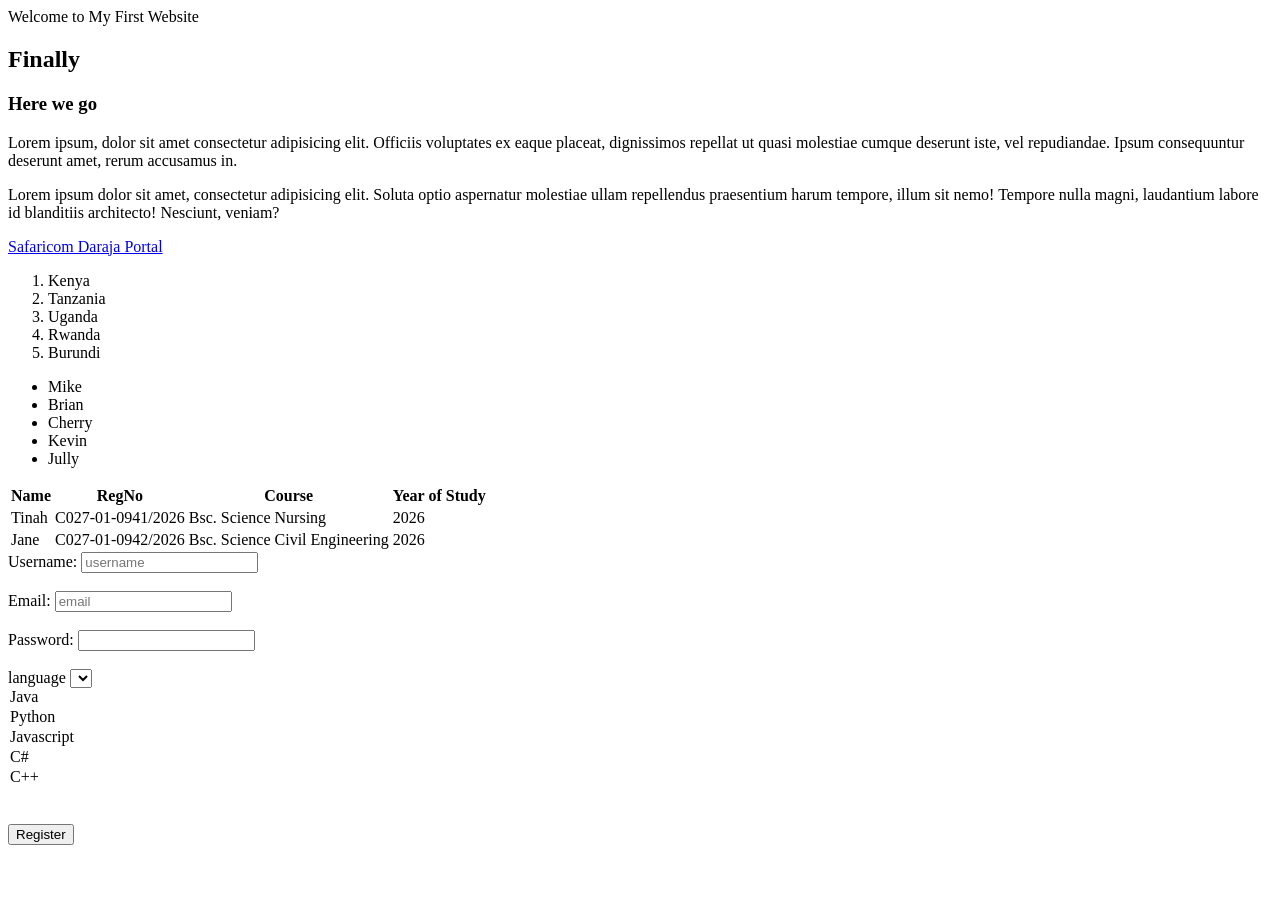
<file: frontend/index.html>
<!DOCTYPE html>
<html lang="en">
<head>
    <meta charset="UTF-8">
    <meta name="viewport" content="width=device-width, initial-scale=1.0">
    <title>My First Website</title>
</head>
<body>
    <hi>Welcome to My First Website</hi>
    <h2>Finally</h2>
    <h3>Here we go</h3>
    <p>Lorem ipsum, dolor sit amet consectetur adipisicing elit. Officiis voluptates ex eaque placeat, dignissimos repellat ut quasi molestiae cumque deserunt iste, vel repudiandae. Ipsum consequuntur deserunt amet, rerum accusamus in.</p>
    <p>Lorem ipsum dolor sit amet, consectetur adipisicing elit. Soluta optio aspernatur molestiae ullam repellendus praesentium harum tempore, illum sit nemo! Tempore nulla magni, laudantium labore id blanditiis architecto! Nesciunt, veniam?</p>

<a href="https://developer.safaricom.co.ke/" target="_blank">Safaricom Daraja Portal</a>
<ol>
    <li>Kenya</li>
    <li>Tanzania</li>
    <li>Uganda</li>
    <li>Rwanda</li>
    <li>Burundi</li>
</ol>
<ul>
    <li>Mike</li>
    <li>Brian</li>
    <li>Cherry</li>
    <li>Kevin</li>
    <li>Jully</li>
</ul>
<table>
    <thead>
         <tr>
        <th>Name</th>
        <th>RegNo</th>
        <th>Course</th>
        <th>Year of Study</th>
    </tr>
    </thead>
    <tbody>
        <tr>
            <td>Tinah</td>
            <td>C027-01-0941/2026</td>
            <td>Bsc. Science Nursing</td>
            <td>2026</td>
        </tr>
        <tr>
            <td>Jane</td>
            <td>C027-01-0942/2026</td>
            <td>Bsc. Science Civil Engineering</td>
            <td>2026</td>
        </tr>
    </tbody>
</table>

<form action="">
    <label for="username">Username:</label>
    <input type="text" id="username" name="username" required placeholder="username">
    <br><br>
    <label for="email">Email:</label>
    <input type="email" id="email" name="email" required placeholder="email">
    <br><br>
    <label for="password">Password:</label>
    <input type="password" id="password" name="password"> 
    <br><br>
    <label for="language">language</label>
    <select name="language" id="">language</select>
    <option value="java">Java</option>
    <option value="py">Python</option>
    <option value="js">Javascript</option>
    <option value="c#">C#</option>
    <option value="++">C++</option>
    <br><br>
    <button>Register</button>
</form>
</body>
</html>
</file>
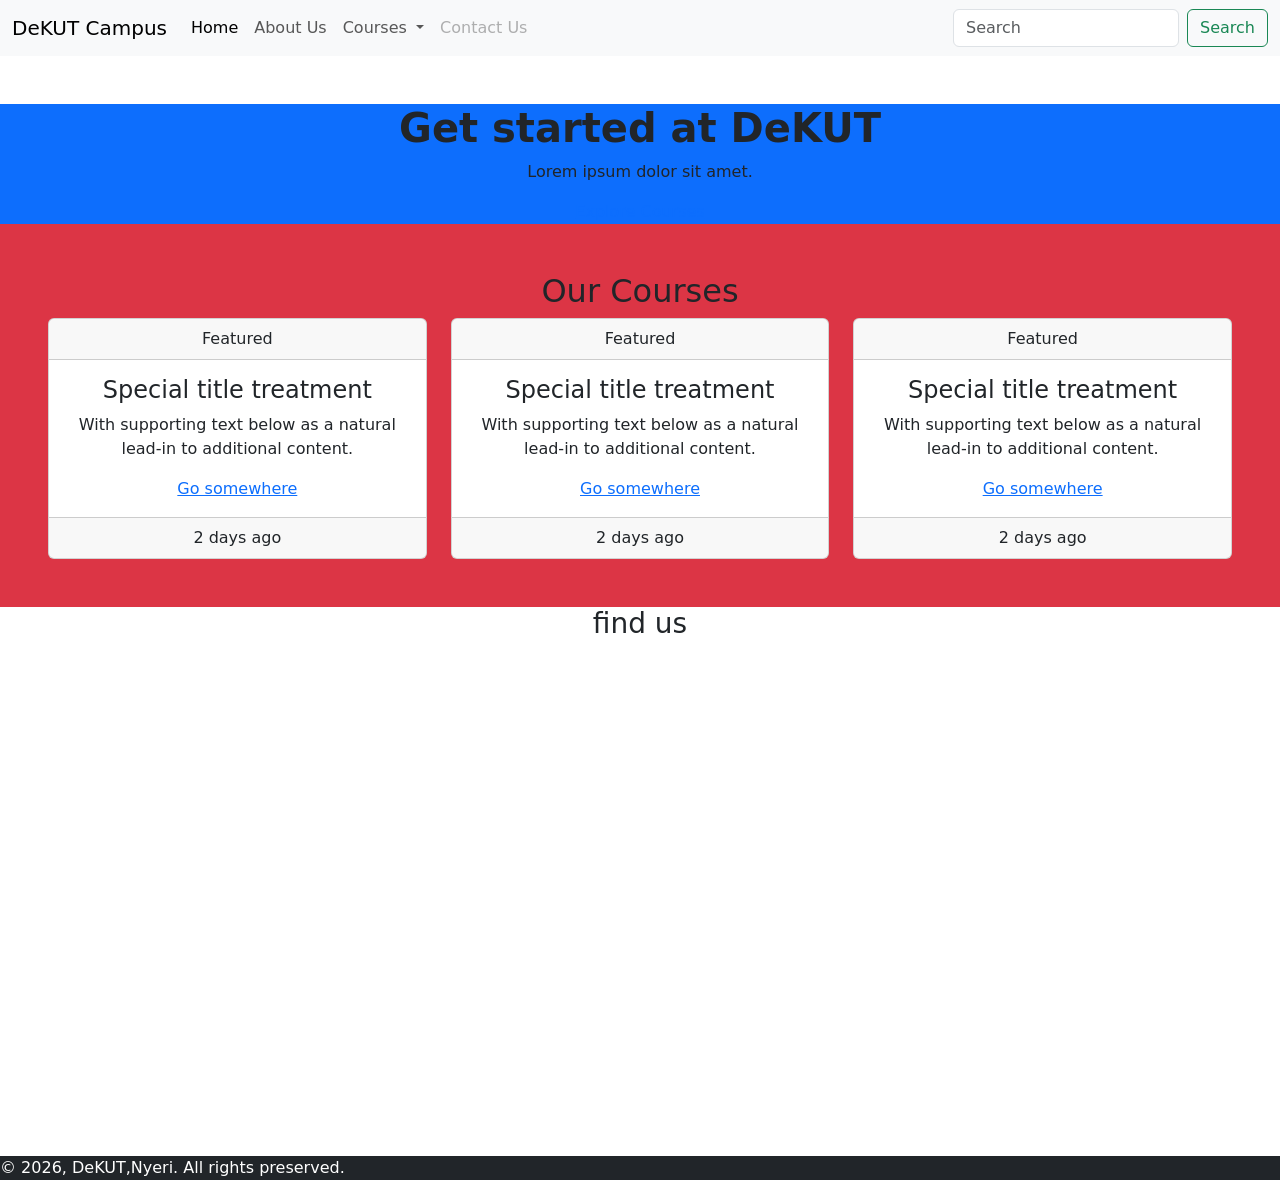
<file: frontend/bootstrap.html>
<!DOCTYPE html>
<html lang="en">
<head>
    <meta charset="UTF-8">
    <meta name="viewport" content="width=device-width, initial-scale=1.0">
    <title>Bootsrap Illustration</title>
    <link href="https://cdn.jsdelivr.net/npm/bootstrap@5.3.8/dist/css/bootstrap.min.css" rel="stylesheet">
</head>
<body>
    <nav class="navbar navbar-expand-lg bg-body-tertiary">
  <div class="container-fluid">
    <a class="navbar-brand" href="#">DeKUT Campus</a>
    <button class="navbar-toggler" type="button" data-bs-toggle="collapse" data-bs-target="#navbarScroll" aria-controls="navbarScroll" aria-expanded="false" aria-label="Toggle navigation">
      <span class="navbar-toggler-icon"></span>
    </button>
    <div class="collapse navbar-collapse" id="navbarScroll">
      <ul class="navbar-nav me-auto my-2 my-lg-0 navbar-nav-scroll" style="--bs-scroll-height: 100px;">
        <li class="nav-item">
          <a class="nav-link active" aria-current="page" href="#">Home</a>
        </li>
        <li class="nav-item">
          <a class="nav-link" href="#">About Us</a>
        </li>
        <li class="nav-item dropdown">
          <a class="nav-link dropdown-toggle" href="#" role="button" data-bs-toggle="dropdown" aria-expanded="false">
            Courses
          </a>
          <ul class="dropdown-menu">
            <li><a class="dropdown-item" href="#">Computer Science</a></li>
            <li><a class="dropdown-item" href="#">BBIT</a></li>
            <li><a class="dropdown-item" href="#">IT</a></li>
            <li><hr class="dropdown-divider"></li>
            <li><a class="dropdown-item" href="#">DSAIL</a></li>
          </ul>
        </li>
        <li class="nav-item">
          <a class="nav-link disabled" aria-disabled="true">Contact Us</a>
        </li>
      </ul>
      <form class="d-flex" role="search">
        <input class="form-control me-2" type="search" placeholder="Search" aria-label="Search"/>
        <button class="btn btn-outline-success" type="submit">Search</button>
      </form>
    </div>
  </div>
</nav>
<!--Hero section-->
<section class="bg-primary mt-5 text-center py-10">
    <div class="container">
        <h1 class="fw-bold">Get started at DeKUT</h1>
        <p>Lorem ipsum dolor sit amet.</p>
        <a href="#" class="btn-outline theme-warning">Explore Courses</a>
    </div>
</section>
<!--Main section-->
<section class="bg-danger p-5">
  <div>
    <h2 class="text-center">Our Courses</h2>
</div>
<div class="row">
  <div class="col-md-4">
    <div class="card text-center">
  <div class="card-header">
    Featured
  </div>
  <div class="card-body">
    <h4 class="card-title">Special title treatment</h4>
    <p class="card-text">With supporting text below as a natural lead-in to additional content.</p>
    <a href="#" class="btn-solid theme-primary mx-auto">Go somewhere</a>
  </div>
  <div class="card-footer fg-2">
    2 days ago
  </div>
</div>
  </div>
  <div class="col-md-4">
    <div class="card text-center">
  <div class="card-header">
    Featured
  </div>
  <div class="card-body">
    <h4 class="card-title">Special title treatment</h4>
    <p class="card-text">With supporting text below as a natural lead-in to additional content.</p>
    <a href="#" class="btn-solid theme-primary mx-auto">Go somewhere</a>
  </div>
  <div class="card-footer fg-2">
    2 days ago
  </div>
</div>
  </div>
  <div class="col-md-4">
    <div class="card text-center">
  <div class="card-header">
    Featured
  </div>
  <div class="card-body">
    <h4 class="card-title">Special title treatment</h4>
    <p class="card-text">With supporting text below as a natural lead-in to additional content.</p>
    <a href="#" class="btn-solid theme-primary mx-auto">Go somewhere</a>
  </div>
  <div class="card-footer fg-2">
    2 days ago
  </div>
</div>
  </div>
</div>
</section>
<!--Google maps-->
<section class="container text-center">
  <div>
    <h3>find us</h3>
    <iframe src="https://www.google.com/maps/embed?pb=!1m14!1m8!1m3!1d249.35780451602233!2d36.9585781!3d-0.3921454!3m2!1i1024!2i768!4f13.1!3m3!1m2!1s0x1828677edafb192b%3A0x80072dbde3b7b977!2sDEDAN%20K%C4%A8MATHI%20UNIVERSITY%20-%20Main%20Campus!5e0!3m2!1sen!2ske!4v1792132020040!5m2!1sen!2ske" width="800" height="500" style="border:0;" allowfullscreen="" loading="lazy" referrerpolicy="strict-origin-when-cross-origin"frameborder="0"></iframe>
  </div>
</section>
<!--footer-->
<footer class="bg-dark text-white text-center, py-3i">
  <p>&copy; 2026, DeKUT,Nyeri. All rights preserved.</p>
</footer>
   <script src="https://cdn.jsdelivr.net/npm/bootstrap@5.3.8/dist/js/bootstrap.bundle.min.js"></script>
</body>
</html>
</file>
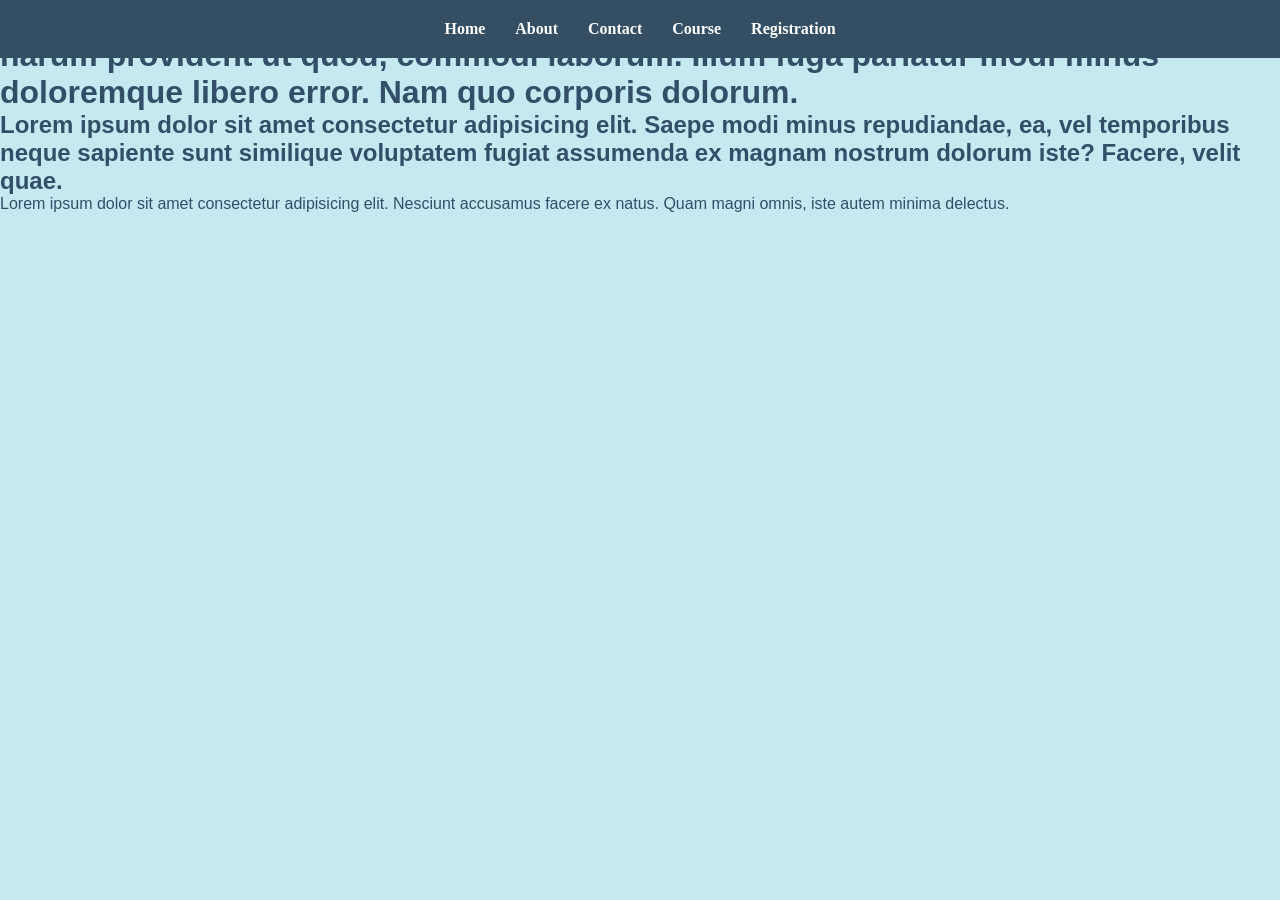
<file: frontend/home.html>
<!DOCTYPE html>
<html lang="en">
<head>
    <meta charset="UTF-8">
    <meta name="viewport" content="width=device-width, initial-scale=1.0">
    <title>Welcome to E-mobilis</title>
    <!--link to css-->
    <link rel="stylesheet" href="styles.css">
</head>
<body>
    <header>
        <nav>
            <ul>
                <li> <a href="#">Home</a></li>
                <li> <a href="#">About</a></li>
                <li> <a href="#">Contact</a></li>
                <li> <a href="#">Course</a></li>
                <li> <a href="#">Registration</a></li>
            </ul>
        </nav>
    </header>
    <div class="hero">
        <h1>Lorem ipsum dolor sit amet consectetur adipisicing elit. Velit libero nobis explicabo harum provident ut quod, commodi laborum. Illum fuga pariatur modi minus doloremque libero error. Nam quo corporis dolorum.</h1>
        <h2>Lorem ipsum dolor sit amet consectetur adipisicing elit. Saepe modi minus repudiandae, ea, vel temporibus neque sapiente sunt similique voluptatem fugiat assumenda ex magnam nostrum dolorum iste? Facere, velit quae.</h2>

        <p>Lorem ipsum dolor sit amet consectetur adipisicing elit. Nesciunt accusamus facere ex natus. Quam magni omnis, iste autem minima delectus.</p>
    </div>

</body>
</html>
</file>
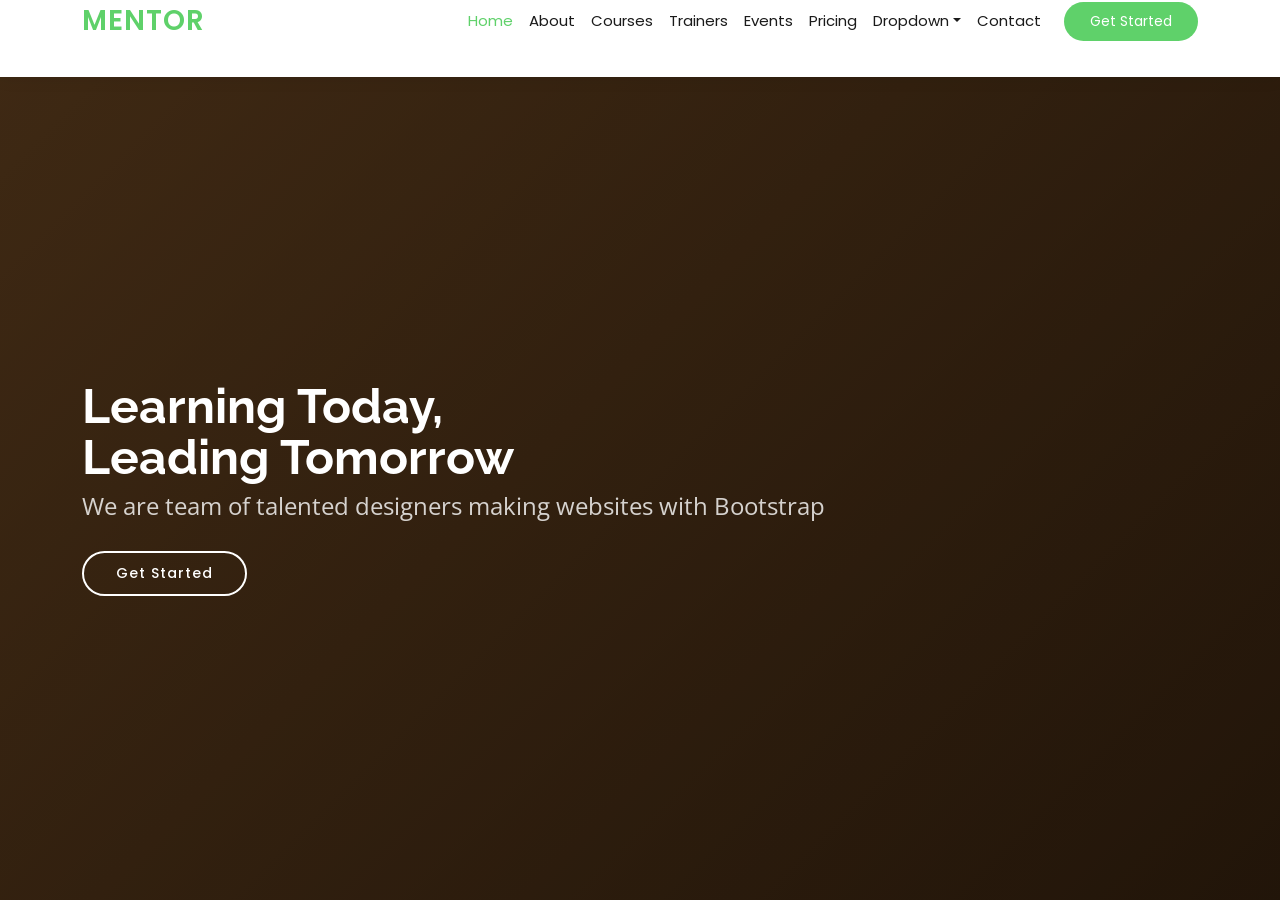
<file: frontend/homepage.html>
<!DOCTYPE html>
<html lang="en">
<head>
  <meta charset="utf-8">
  <meta name="viewport" content="width=device-width, initial-scale=1">
  <title>Mentor - Home</title>

  <!-- Google Fonts -->
  <link href="https://fonts.googleapis.com/css2?family=Open+Sans:wght@400;600&family=Poppins:wght@400;500&family=Raleway:wght@600;700&display=swap" rel="stylesheet">
  <!-- Bootstrap 5 CSS -->
  <link href="https://cdn.jsdelivr.net/npm/bootstrap@5.3.3/dist/css/bootstrap.min.css" rel="stylesheet">

  <style>
    :root {
      --brand: #5fd16a;
      --brand-dark: #4cc058;
      --text: #1a1a1a;
    }
    body { font-family: "Open Sans", sans-serif; color: var(--text); }

    /* ---------- Header ---------- */
    #header {
      height: 77px;
      background: #fff;
      box-shadow: 0 2px 15px rgba(0, 0, 0, .08);
    }
    #header .navbar { height: 100%; padding: 0; }
    .logo {
      font-family: "Poppins", sans-serif;
      font-size: 28px;
      font-weight: 600;
      letter-spacing: 1px;
      text-transform: uppercase;
      color: var(--brand);
      text-decoration: none;
    }
    .logo:hover { 
        color: var(--brand-dark);
     }

    .navbar-nav .nav-link {
      font-family: "Poppins", sans-serif;
      font-size: 15px;
      color: var(--text);
      padding: 10px 13px;
    }
    .navbar-nav .nav-link:hover,
    .navbar-nav .nav-link.active { color: var(--brand); }
    .dropdown-menu { border: 0; box-shadow: 0 0 30px rgba(0, 0, 0, .1); }
    .dropdown-item:hover { color: var(--brand); background: transparent; }

    .btn-get-started {
      background: var(--brand);
      color: #fff;
      font-family: "Poppins", sans-serif;
      font-size: 14px;
      padding: 8px 25px;
      border-radius: 50px;
      margin-left: 15px;
      transition: .3s;
    }
    .btn-get-started:hover { 
      background: var(--brand-dark); color: #fff;
     }

    /* ---------- Hero ---------- */
    #hero {
      min-height: calc(100vh - 77px);
      background:
        linear-gradient(rgba(0, 0, 0, .55), rgba(0, 0, 0, .55)),
        url("https://images.unsplash.com/photo-1562346531-6fd51e998566?w=500&auto=format&fit=crop&q=60&ixlib=rb-4.1.0&ixid=NHwxMjA3fDA%3D") center center / cover no-repeat,
        linear-gradient(135deg, #8a5a2b, #4a2e14);
      display: flex;
      align-items: center;
      color: #fff;
    }
    #hero h1 {
      font-family: "Raleway", sans-serif;
      font-weight: 700;
      font-size: 48px;
      line-height: 1.05;
      margin: 0 0 10px;
    }
    #hero h2 {
      font-size: 24px;
      font-weight: 400;
      color: rgba(255, 255, 255, .8);
      margin-bottom: 30px;
    }
    .btn-hero {
      font-family: "Poppins", sans-serif;
      font-size: 14px;
      font-weight: 500;
      letter-spacing: 1px;
      color: #fff;
      border: 2px solid #fff;
      border-radius: 50px;
      padding: 10px 32px;
      transition: .3s;
    }
    .btn-hero:hover { background: var(--brand); border-color: var(--brand); color: #fff; }

    @media (max-width: 991px) {
      .btn-get-started { margin: 10px 0 15px; display: inline-block; }
      #header { height: auto; min-height: 77px; }
    }
    @media (max-width: 768px) {
      #hero h1 { font-size: 32px; }
      #hero h2 { font-size: 18px; }
    }
  </style>
</head>
<body>

  <!--Header-->
  <header id="header" class="fixed-top">
    <div class="container">
      <nav class="navbar navbar-expand-lg">
        <a href="#" class="logo me-auto">Mentor</a>

        <button class="navbar-toggler" type="button" data-bs-toggle="collapse"
                data-bs-target="#navMenu" aria-controls="navMenu"
                aria-expanded="false" aria-label="Toggle navigation">
          <span class="navbar-toggler-icon"></span>
        </button>

        <div class="collapse navbar-collapse justify-content-end bg-white" id="navMenu">
          <ul class="navbar-nav align-items-lg-center">
            <li class="nav-item"><a class="nav-link active" href="#hero">Home</a></li>
            <li class="nav-item"><a class="nav-link" href="#about">About</a></li>
            <li class="nav-item"><a class="nav-link" href="#courses">Courses</a></li>
            <li class="nav-item"><a class="nav-link" href="#trainers">Trainers</a></li>
            <li class="nav-item"><a class="nav-link" href="#events">Events</a></li>
            <li class="nav-item"><a class="nav-link" href="#pricing">Pricing</a></li>
            <li class="nav-item dropdown">
              <a class="nav-link dropdown-toggle" href="#" role="button" data-bs-toggle="dropdown" aria-expanded="false">Dropdown</a>
              <ul class="dropdown-menu">
                <li><a class="dropdown-item" href="#">Dropdown 1</a></li>
                <li><a class="dropdown-item" href="#">Dropdown 2</a></li>
                <li><a class="dropdown-item" href="#">Dropdown 3</a></li>
              </ul>
            </li>
            <li class="nav-item"><a class="nav-link" href="#contact">Contact</a></li>
            <li class="nav-item"><a class="btn btn-get-started" href="#about">Get Started</a></li>
          </ul>
        </div>
      </nav>
    </div>
  </header>

  <!--Hero-->
  <section id="hero" style="margin-top:77px;">
    <div class="container">
      <h1>Learning Today,<br>Leading Tomorrow</h1>
      <h2>We are team of talented designers making websites with Bootstrap</h2>
      <a href="#about" class="btn btn-hero">Get Started</a>
    </div>
  </section>

  <!-- Bootstrap 5 JS bundle -->
  <script src="https://cdn.jsdelivr.net/npm/bootstrap@5.3.3/dist/js/bootstrap.bundle.min.js"></script>
</body>
</html>
</file>
<file: frontend/styles.css>
* {
    margin: 0;
    padding: 0;
    box-sizing: border-box;
}

body {
    font-family: Verdana, Geneva, Tahoma, sans-serif;
    background-color: #c5e9f0;
    color: #334e68;
}

/* Navigation section */
header {
    background-color: #344f63;
    padding: 20px 0;
    position: fixed;
    top: 0;
    left: 0;
    width: 100%;
    z-index: 1000;
}

nav ul {
    list-style: none;
    display: flex;
    justify-content: center;
    align-items: center;
    gap: 30px;
}

nav ul li a {
    text-decoration: none;
    color: white;
    font-family: Georgia, serif;
    font-size: 16px;
    font-weight: bold;
    transition: color 0.3s ease;
}

nav ul li a:hover {
    color: #a8dce8;
}

/* Hero section */
.hero-contact {
    text-align: center;
    padding: 25px 20px 45px;
    background-color: #c5e9f08a;
}

.hero-contact h1 {
    font-family: Georgia, serif;
    font-size: 32px;
    margin-top: 40px;
    margin-bottom: 20px;
    color: #405f78;
}

.hero-contact p {
    font-size: 25px;
    line-height: 1.6;
    color: #55758d;
}

/* Main contact section */
.main-section {
    display: flex;
    gap: 30px;
    padding: 0 20px 30px;
    align-items: stretch;
    margin-top: 0;
}

.info {
    flex: 1;
    background-color: #aebbd0;
    padding: 20px;
    border-radius: 12px;
}

.info img {
    width: 100%;
    height: 300px;
    object-fit: cover;
    display: block;
    margin-bottom: 12px;
}

.info h2 {
    font-family: Georgia, serif;
    font-size: 22px;
    font-weight: normal;
    margin-bottom: 15px;
    color: #344f63;
}

.p-info {
    font-size: 15px;
    line-height: 1.8;
    color: #344f63;
}

.form {
    flex: 1;
    background-color: #aebbd0;
    padding: 35px 20px;
    border-radius: 12px;
}

.form form {
    display: flex;
    flex-direction: column;
    align-items: flex-start;
}

.form label {
    font-family: Georgia, serif;
    font-size: 14px;
    color: #526b82;
    margin-bottom: 10px;
}

.form input {
    width: 200px;
    height: 22px;
    padding: 5px;
    border: 1px solid #ddd;
    background-color: #fffef4;
    margin-bottom: 25px;
    outline: none;
}

.form input:focus,
.form textarea:focus {
    border-color: #55758d;
}

.form textarea {
    width: 100%;
    height: 42px;
    padding: 8px;
    background-color: #fffef4;
    border: 1px solid #777;
    border-radius: 3px;
    resize: vertical;
    margin-bottom: 12px;
}

.form button {
    padding: 3px 5px;
    background-color: #fffef4;
    color: #526b82;
    border: 1px solid #ddd;
    cursor: pointer;
    font-size: 13px;
}

.form button:hover {
    background-color: #344f63;
    color: white;
}

@media (max-width: 768px) {
    nav ul {
        flex-wrap: wrap;
        gap: 15px;
        padding: 0 10px;
    }

    nav ul li a {
        font-size: 14px;
    }

    .hero-contact {
        padding: 25px 15px;
    }

    .hero-contact h1 {
        font-size: 28px;
        margin-bottom: 20px;
    }

    .hero-contact p {
        font-size: 18px;
    }

    .main-section {
        flex-direction: column;
        padding: 0 15px 20px;
        gap: 20px;
    }

    .info img {
        height: 230px;
    }

    .form {
        padding: 25px 20px;
    }

    .form input {
        width: 100%;
        max-width: 300px;
    }
}
</file>
